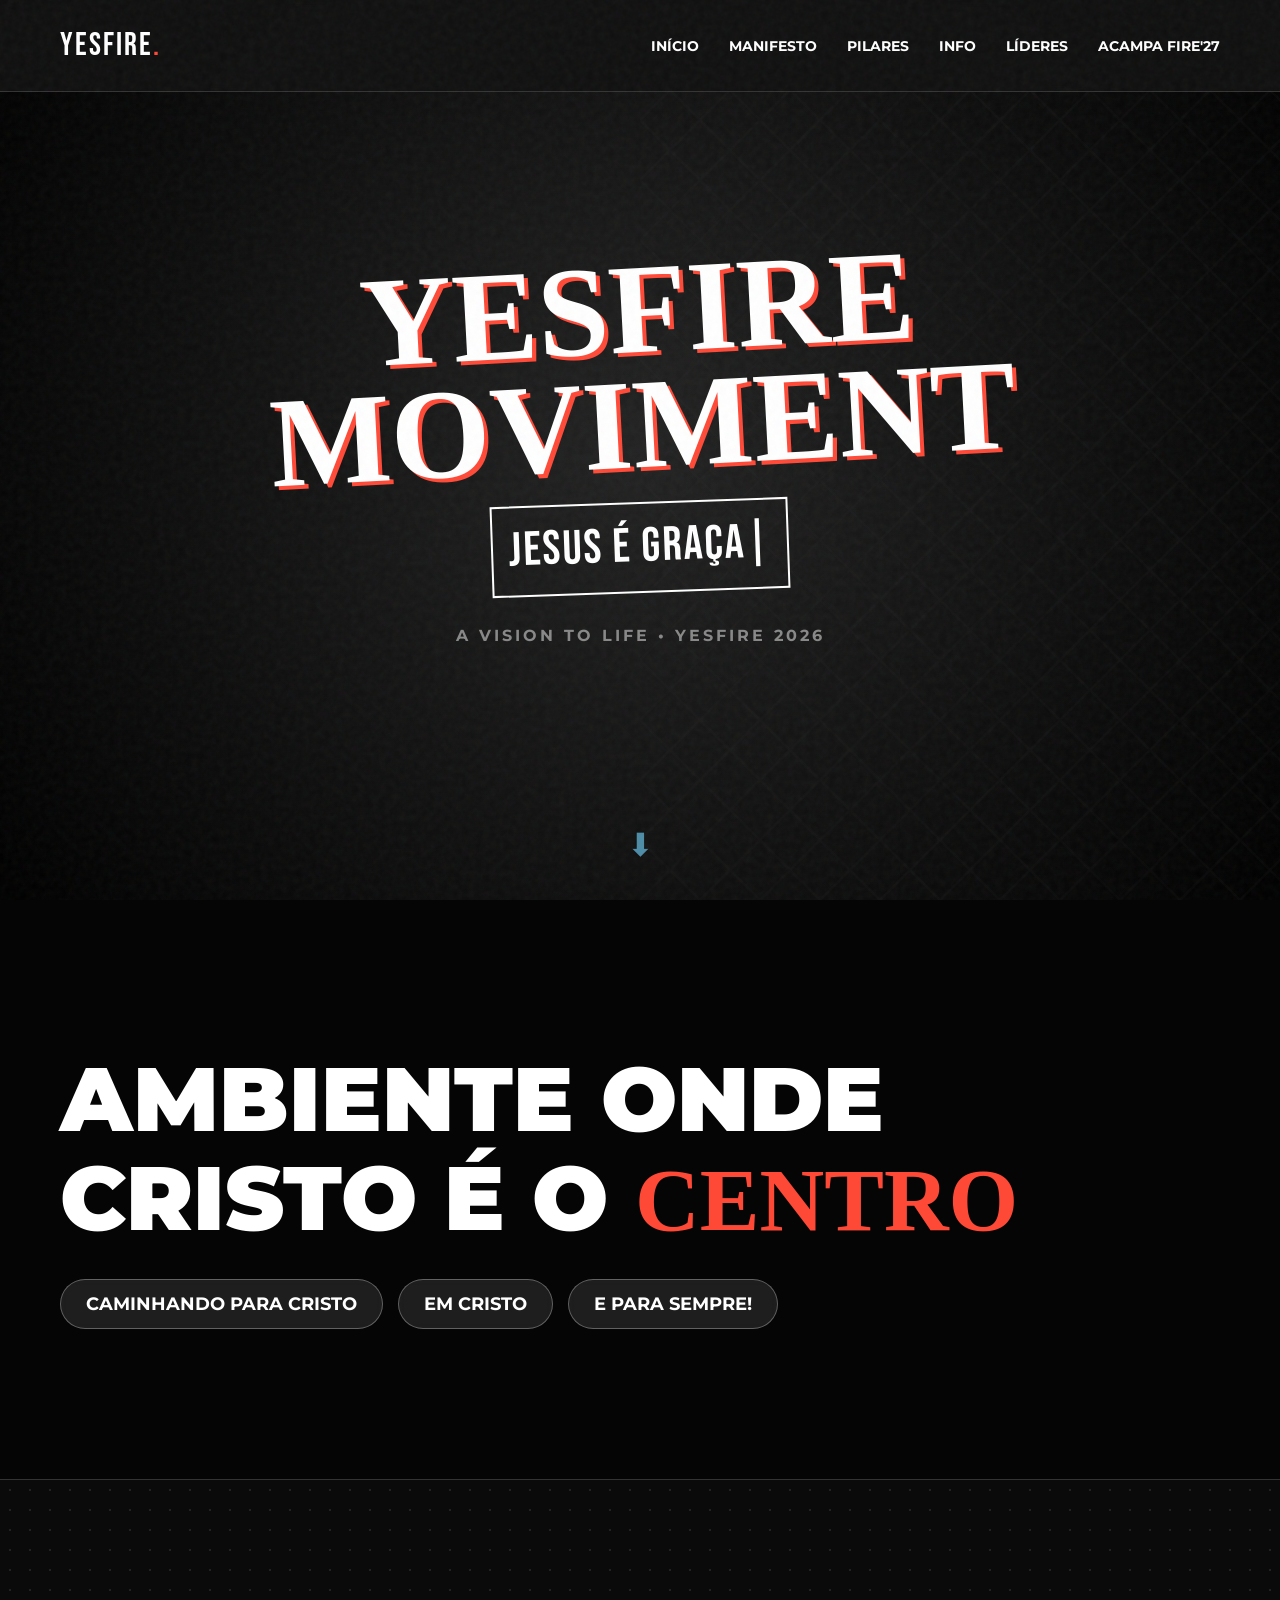
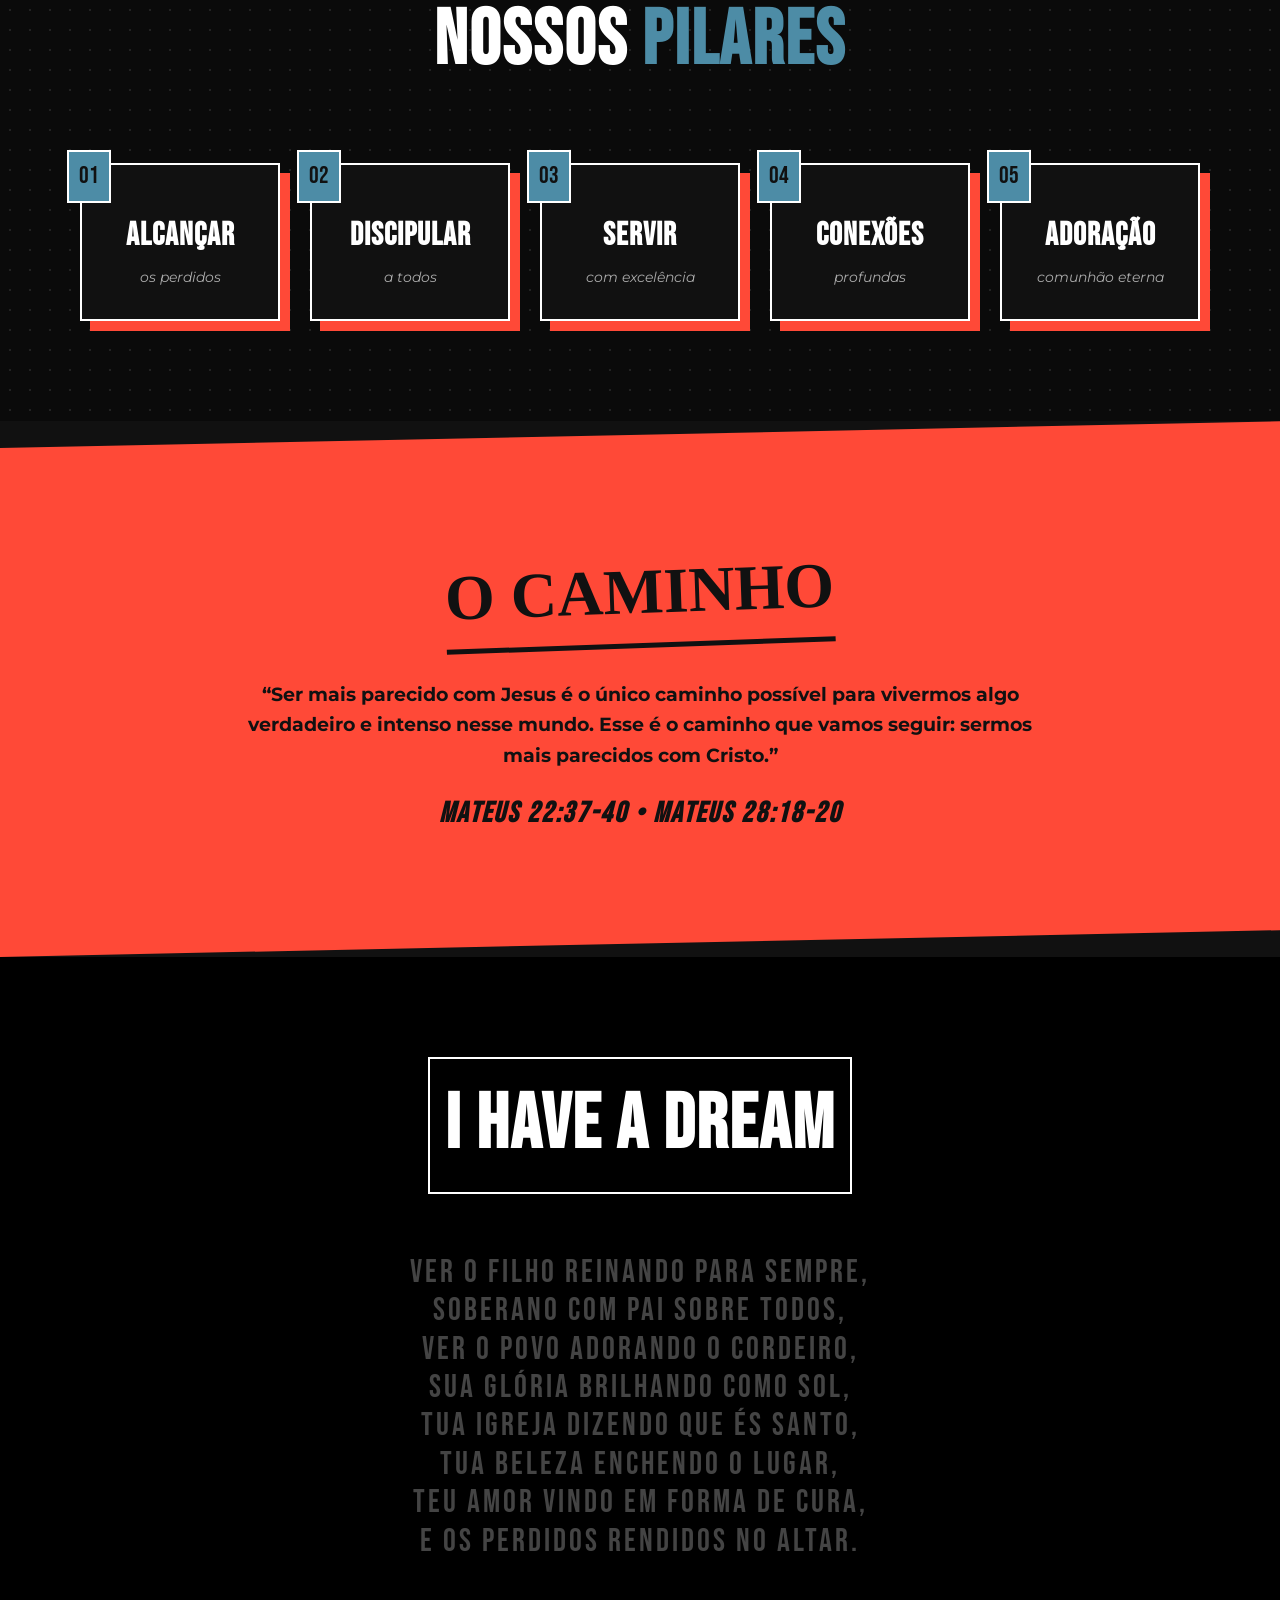
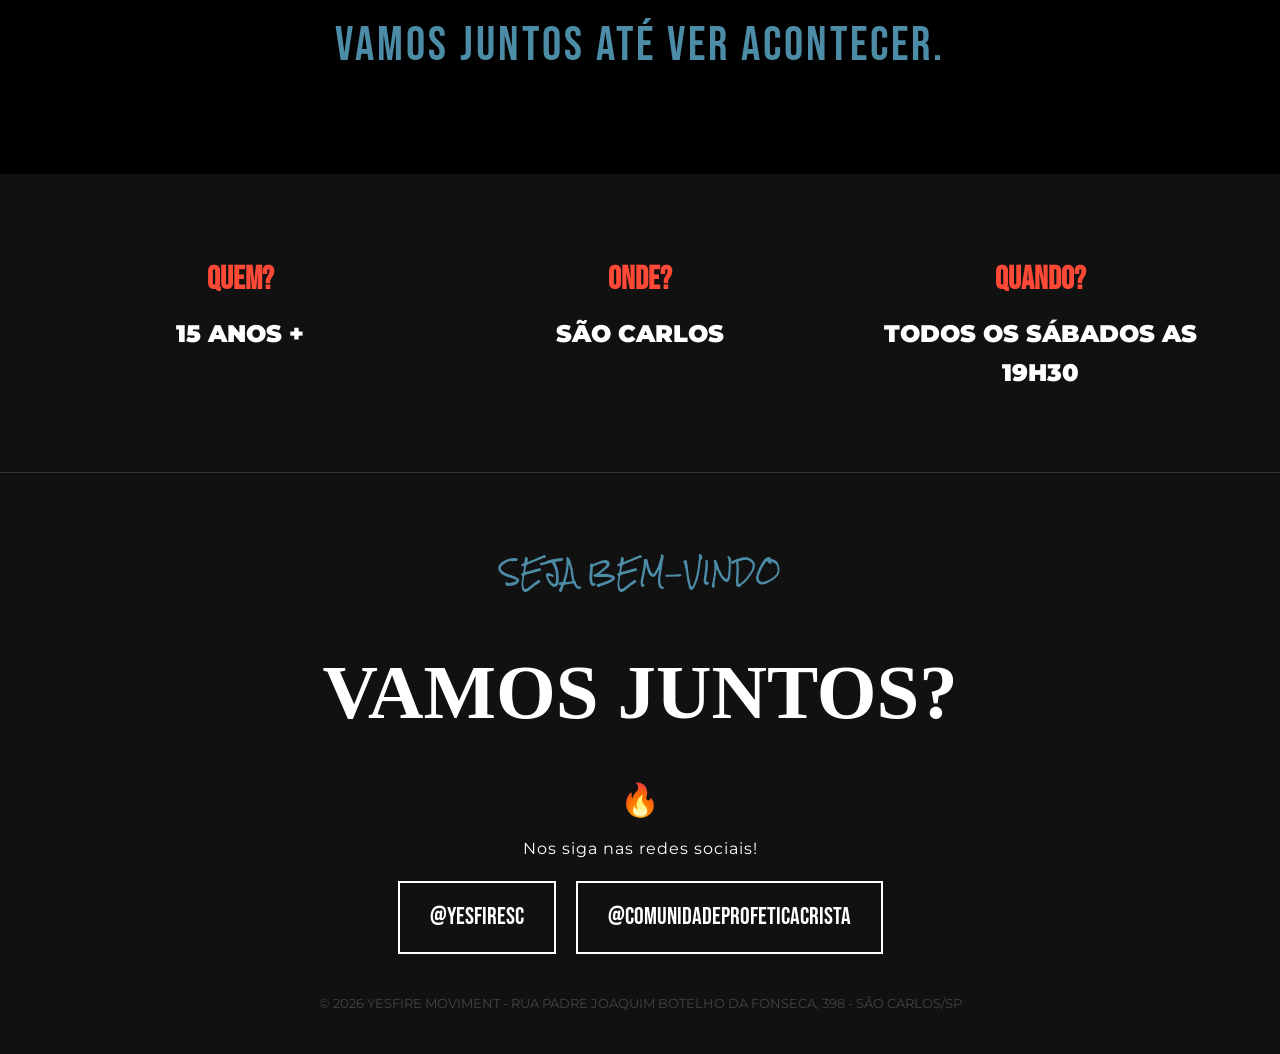
<file: index.html>
<!DOCTYPE html>
<html lang="pt-BR">

<head>
    <meta charset="UTF-8">
    <meta name="viewport" content="width=device-width, initial-scale=1.0">
    <title>YESFIRE MOVIMENT | Jesus é Tudo</title>
    <link rel="stylesheet" href="styles.css">
    <!-- Google Fonts -->
    <link rel="preconnect" href="https://fonts.googleapis.com">
    <link rel="preconnect" href="https://fonts.gstatic.com" crossorigin>
    <link
        href="https://fonts.googleapis.com/css2?family=Bebas+Neue&family=Montserrat:wght@400;700;900&family=Permanent+Marker&family=Rock+Salt&family=Rubik+Wet+Paint&display=swap"
        rel="stylesheet">
    <meta name="description" content="Movimento jovem YESFIRE. Caminhando para Cristo, em Cristo e para sempre!">
</head>

<body>

    <!-- Texture Overlay -->
    <div class="noise-overlay"></div>

    <!-- Header / Nav -->
    <header id="main-header">
        <div class="container header-content">
            <div class="logo">YESFIRE<span class="highlight">.</span></div>
            <nav>
                <ul class="nav-links">
                    <li><a href="index.html#hero">Início</a></li>
                    <li><a href="index.html#manifesto">Manifesto</a></li>
                    <li><a href="index.html#pilares">Pilares</a></li>
                    <li><a href="index.html#info">Info</a></li>
                    <li><a href="lideres.html">Líderes</a></li>
                    <li><a href="#">Acampa FIRE'27</a></li>
                </ul>
                <div class="burger">
                    <div class="line1"></div>
                    <div class="line2"></div>
                    <div class="line3"></div>
                </div>
            </nav>
        </div>
    </header>

    <!-- Mobile Menu -->
    <div class="mobile-menu">
        <ul>
            <li><a href="index.html#hero">Início</a></li>
            <li><a href="index.html#manifesto">Manifesto</a></li>
            <li><a href="index.html#pilares">Pilares</a></li>
            <li><a href="index.html#info">Info</a></li>
            <li><a href="lideres.html">Líderes</a></li>
            <li><a href="#">Acampa FIRE'27</a></li>
        </ul>
    </div>

    <!-- Hero Section -->
    <section id="hero" class="hero-section">
        <div class="hero-bg"></div>
        <div class="container hero-content">
            <h1 class="glitch-text" data-text="YESFIRE MOVIMENT">YESFIRE MOVIMENT</h1>
            <p class="subtitle stencil">
                JESUS É <span class="typewriter-text"></span><span class="cursor">|</span>
            </p>
            <p class="hero-tagline">A VISION TO LIFE <span class="dot">•</span> YESFIRE 2026</p>
            <div class="scroll-indicator">
                <span>⬇</span>
            </div>
        </div>
    </section>

    <!-- Manifesto Section -->
    <section id="manifesto" class="manifesto-section">
        <div class="manifesto-overlay"></div>
        <div class="container manifesto-content central-text">
            <h2 class="big-impact-text fade-in">
                AMBIENTE ONDE <br>
                CRISTO É O <span class="highlight-bg">CENTRO</span>
            </h2>
            <div class="manifesto-subtext fade-in delay-1">
                <span class="pill">Caminhando para Cristo</span>
                <span class="pill">Em Cristo</span>
                <span class="pill">E para sempre!</span>
            </div>
        </div>
    </section>

    <!-- 5 Pillars Section -->
    <section id="pilares" class="pillars-section">
        <div class="container">
            <h2 class="section-title fade-in">NOSSOS <span class="blue-text">PILARES</span></h2>
            <div class="pillars-container">
                <div class="pillar-card fade-in">
                    <span class="pillar-number">01</span>
                    <h3>ALCANÇAR</h3>
                    <p>os perdidos</p>
                </div>
                <div class="pillar-card fade-in">
                    <span class="pillar-number">02</span>
                    <h3>DISCIPULAR</h3>
                    <p>a todos</p>
                </div>
                <div class="pillar-card fade-in">
                    <span class="pillar-number">03</span>
                    <h3>SERVIR</h3>
                    <p>com excelência</p>
                </div>
                <div class="pillar-card fade-in">
                    <span class="pillar-number">04</span>
                    <h3>CONEXÕES</h3>
                    <p>profundas</p>
                </div>
                <div class="pillar-card fade-in">
                    <span class="pillar-number">05</span>
                    <h3>ADORAÇÃO</h3>
                    <p>comunhão eterna</p>
                </div>
            </div>
        </div>
    </section>

    <!-- The Way Section -->
    <section id="caminho" class="way-section">
        <div class="container">
            <div class="way-content fade-in">
                <h2 class="marker-font">O CAMINHO</h2>
                <div class="quote-box">
                    <p>“Ser mais parecido com Jesus é o único caminho possível para vivermos algo verdadeiro e intenso
                        nesse mundo. Esse é o caminho que vamos seguir: sermos mais parecidos com Cristo.”</p>
                    <cite>Mateus 22:37-40 • Mateus 28:18-20</cite>
                </div>
            </div>
        </div>
    </section>

    <!-- Vision / Dream Section -->
    <section id="visao" class="vision-section">
        <div class="container">
            <h2 class="section-title stencil fade-in">I HAVE A DREAM</h2>
            <div class="vision-text fade-in">
                <p>Ver o Filho reinando para sempre,</p>
                <p>soberano com Pai sobre todos,</p>
                <p>ver o povo adorando o Cordeiro,</p>
                <p>sua glória brilhando como sol,</p>
                <p>tua igreja dizendo que és santo,</p>
                <p>tua beleza enchendo o lugar,</p>
                <p>teu amor vindo em forma de cura,</p>
                <p>e os perdidos rendidos no altar.</p>
                <br>
                <p class="highlight-text marker-font">VAMOS JUNTOS ATÉ VER ACONTECER.</p>
            </div>
        </div>
    </section>

    <!-- Info Section -->
    <section id="info" class="info-section">
        <div class="container">
            <div class="info-grid">
                <div class="info-box fade-in">
                    <h3>QUEM?</h3>
                    <p>15 ANOS +</p>
                </div>
                <div class="info-box fade-in">
                    <h3>ONDE?</h3>
                    <p>SÃO CARLOS</p>
                </div>
                <div class="info-box fade-in">
                    <h3>QUANDO?</h3>
                    <p>TODOS OS SÁBADOS AS 19H30</p>
                </div>
            </div>
        </div>
    </section>

    <!-- CTA / Footer -->
    <footer class="main-footer">
        <div class="container">
            <p class="welcome">SEJA BEM-VINDO</p>
            <h2 class="call-to-action">VAMOS JUNTOS?</h2>
            <div class="fire-counter">
                <span id="fire-icon">🔥<p class="subtitle">Nos siga nas redes sociais!</p></span>
            </div>

            <div class="social-links">
                <a href="https://instagram.com/YESFIRESC" target="_blank" class="btn-social">
                    <span>@YESFIRESC</span>
                </a>
                <a href="https://instagram.com/comunidadeprofeticacrista" target="_blank" class="btn-social">
                    <span>@comunidadeprofeticacrista</span>
                </a>
            </div>
            <p class="copyright">&copy; 2026 YESFIRE MOVIMENT - RUA PADRE JOAQUIM BOTELHO DA FONSECA, 398 - SÃO
                CARLOS/SP</p>
        </div>
    </footer>

    <script src="script.js"></script>
</body>

</html>
</file>
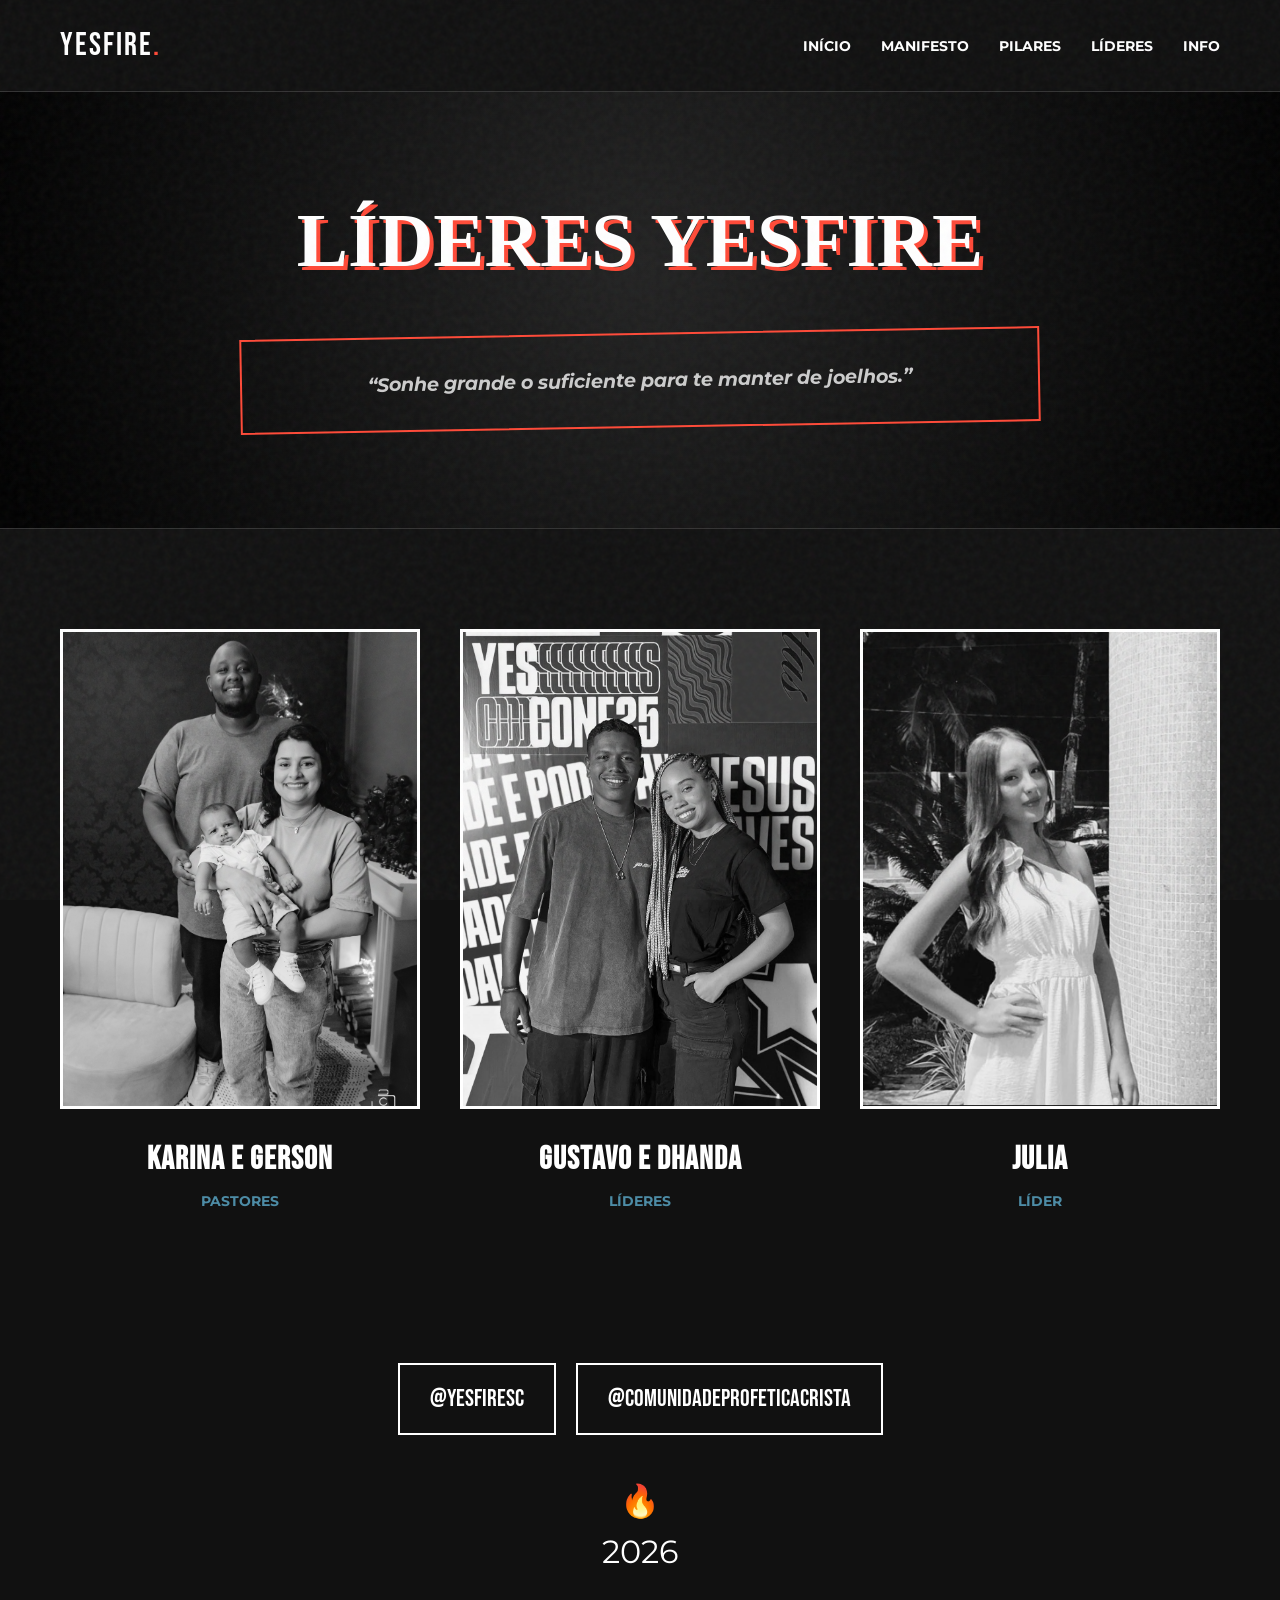
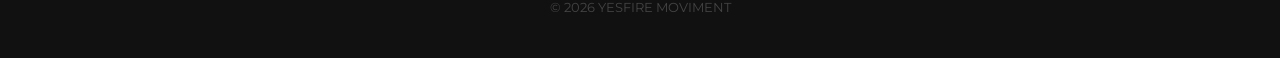
<file: lideres.html>
<!DOCTYPE html>
<html lang="pt-BR">

<head>
    <meta charset="UTF-8">
    <meta name="viewport" content="width=device-width, initial-scale=1.0">
    <title>LÍDERES | YESFIRE MOVIMENT</title>
    <link rel="stylesheet" href="styles.css">
    <!-- Google Fonts -->
    <link rel="preconnect" href="https://fonts.googleapis.com">
    <link rel="preconnect" href="https://fonts.gstatic.com" crossorigin>
    <link
        href="https://fonts.googleapis.com/css2?family=Bebas+Neue&family=Montserrat:wght@400;700;900&family=Permanent+Marker&family=Rock+Salt&family=Rubik+Wet+Paint&display=swap"
        rel="stylesheet">
</head>

<body>

    <!-- Texture Overlay -->
    <div class="noise-overlay"></div>

    <!-- Header / Nav -->
    <header id="main-header">
        <div class="container header-content">
            <div class="logo">YESFIRE<span class="highlight">.</span></div>
            <nav>
                <ul class="nav-links">
                    <li><a href="index.html#hero">Início</a></li>
                    <li><a href="index.html#manifesto">Manifesto</a></li>
                    <li><a href="index.html#pilares">Pilares</a></li>
                    <li><a href="lideres.html" class="active">Líderes</a></li>
                    <li><a href="index.html#info">Info</a></li>
                </ul>
                <div class="burger">
                    <div class="line1"></div>
                    <div class="line2"></div>
                    <div class="line3"></div>
                </div>
            </nav>
        </div>
    </header>

    <!-- Mobile Menu -->
    <div class="mobile-menu">
        <ul>
            <li><a href="index.html#hero">Início</a></li>
            <li><a href="index.html#manifesto">Manifesto</a></li>
            <li><a href="index.html#pilares">Pilares</a></li>
            <li><a href="lideres.html">Líderes</a></li>
            <li><a href="index.html#info">Info</a></li>
        </ul>
    </div>

    <!-- Leaders Header -->
    <section class="leaders-hero">
        <div class="container">
            <h1 class="glitch-text" data-text="LÍDERES YESFIRE">LÍDERES YESFIRE</h1>
            <!-- Quote Box (Leadership Inspiration) -->
            <div class="quote-box">
                <p>“Sonhe grande o suficiente para te manter de joelhos.”</p>
            </div>
        </div>
    </section>

    <!-- Leaders Grid -->
    <section class="leaders-section">
        <div class="container">
            <div class="leaders-grid">

                <!-- Karina e Gerson -->
                <div class="leader-card fade-in">
                    <div class="photo-frame">
                        <img src="assets/lideres/GersonKarina.png" alt="Karina e Gerson" class="bw-photo">
                    </div>
                    <h3>KARINA E GERSON</h3>
                    <p class="role">Pastores</p>
                </div>

                <!-- Gustavo e Dhanda -->
                <div class="leader-card fade-in delay-1">
                    <div class="photo-frame">
                        <img src="assets/lideres/GustavoDhanda.png" alt="Gustavo e Dhanda" class="bw-photo">
                    </div>
                    <h3>GUSTAVO E DHANDA</h3>
                    <p class="role">Líderes</p>
                </div>

                <!-- Julia -->
                <div class="leader-card fade-in delay-2">
                    <div class="photo-frame">
                        <img src="assets/lideres/Julia.png" alt="Júlia" class="bw-photo">
                    </div>
                    <h3>JULIA</h3>
                    <p class="role">Líder</p>
                </div>

            </div>
        </div>
    </section>

    <!-- Clean Footer -->
    <footer class="main-footer clean-footer">
        <div class="container">
            <div class="social-links">
                <a href="https://instagram.com/YESFIRESC" target="_blank" class="btn-social">
                    <span>@YESFIRESC</span>
                </a>
                <a href="https://instagram.com/comunidadeprofeticacrista" target="_blank" class="btn-social">
                    <span>@comunidadeprofeticacrista</span>
                </a>
            </div>

            <div class="fire-counter">
                <span id="fire-icon">🔥</span>
                <span id="year-counter">2026</span>
            </div>

            <p class="copyright">&copy; 2026 YESFIRE MOVIMENT</p>
        </div>
    </footer>

    <script src="script.js"></script>
</body>

</html>
</file>
<file: styles.css>
/* 
 * YESFIRE MOVIMENT - STREET STYLE
 * Colors: Orange #ff4937 | Blue #4d8ca6 | White #fff | Black #000
 */

:root {
    --orange: #ff4937;
    --blue: #4d8ca6;
    --white: #ffffff;
    --black: #111111;
    --gray: #222222;
    --font-street: 'Permanents Marker', cursive;
    /* Fallback if font fails */
    --font-heading: 'Bebas Neue', sans-serif;
    --font-body: 'Montserrat', sans-serif;
    --font-hand: 'Rock Salt', cursive;
}

* {
    margin: 0;
    padding: 0;
    box-sizing: border-box;
}

html {
    scroll-behavior: smooth;
}

body {
    font-family: var(--font-body);
    background-color: var(--black);
    color: var(--white);
    overflow-x: hidden;
    line-height: 1.6;
}

/* --- TEXTURE OVERLAY --- */
.noise-overlay {
    position: fixed;
    top: 0;
    left: 0;
    width: 100%;
    height: 100%;
    pointer-events: none;
    z-index: 9999;
    opacity: 0.05;
    background-image: url("data:image/svg+xml,%3Csvg viewBox='0 0 200 200' xmlns='http://www.w3.org/2000/svg'%3E%3Cfilter id='noiseFilter'%3E%3CfeTurbulence type='fractalNoise' baseFrequency='0.65' numOctaves='3' stitchTiles='stitch'/%3E%3C/filter%3E%3Crect width='100%25' height='100%25' filter='url(%23noiseFilter)'/%3E%3C/svg%3E");
}

/* --- TYPOGRAPHY --- */
h1,
h2,
h3 {
    text-transform: uppercase;
}

.stencil {
    font-family: 'Bebas Neue';
    letter-spacing: 2px;
    border: 2px solid var(--white);
    padding: 5px 15px;
    display: inline-block;
    transform: rotate(-2deg);
}

.marker-font {
    font-family: 'Permanent Marker', cursive;
}

.orange-text {
    color: var(--orange);
}

.blue-text {
    color: var(--blue);
}

/* --- HEADER --- */
#main-header {
    position: fixed;
    top: 0;
    width: 100%;
    z-index: 1000;
    background: rgba(17, 17, 17, 0.95);
    backdrop-filter: blur(5px);
    border-bottom: 1px solid #333;
    padding: 15px 0;
    transition: all 0.3s ease;
}

.header-content {
    display: flex;
    justify-content: space-between;
    align-items: center;
}

.logo {
    font-family: 'Bebas Neue';
    font-size: 2rem;
    letter-spacing: 2px;
}

.logo .highlight {
    color: var(--orange);
}

.nav-links {
    display: flex;
    list-style: none;
    gap: 30px;
}

.nav-links a {
    color: var(--white);
    text-decoration: none;
    font-weight: 700;
    text-transform: uppercase;
    font-size: 0.9rem;
    transition: color 0.3s;
}

.nav-links a:hover {
    color: var(--orange);
    text-shadow: 0 0 10px rgba(255, 73, 55, 0.5);
}

.burger {
    display: none;
    cursor: pointer;
}

.burger div {
    width: 25px;
    height: 3px;
    background-color: var(--white);
    margin: 5px;
    transition: all 0.3s ease;
}

.mobile-menu {
    display: none;
}

/* --- HERO SECTION --- */
.hero-section {
    height: 100vh;
    display: flex;
    align-items: center;
    justify-content: center;
    text-align: center;
    position: relative;
    overflow: hidden;
}

.hero-bg {
    position: absolute;
    top: 0;
    left: 0;
    width: 100%;
    height: 100%;
    background: radial-gradient(circle at center, #222 0%, #000 100%);
    z-index: -1;
}

.hero-bg::after {
    content: '';
    position: absolute;
    width: 100%;
    height: 100%;
    background:
        linear-gradient(45deg, transparent 48%, #333 49%, #333 51%, transparent 52%),
        linear-gradient(-45deg, transparent 48%, #333 49%, #333 51%, transparent 52%);
    background-size: 60px 60px;
    opacity: 0.1;
}

.hero-content h1 {
    font-family: 'Permanent Marker', cursive;
    font-size: clamp(3rem, 10vw, 8rem);
    line-height: 0.9;
    margin-bottom: 20px;
    text-shadow: 4px 4px 0px var(--orange);
    transform: rotate(-3deg);
}

.hero-content .subtitle {
    font-size: clamp(1.5rem, 4vw, 3rem);
    margin-bottom: 30px;
}

.hero-tagline {
    font-family: 'Montserrat', sans-serif;
    font-weight: 700;
    letter-spacing: 3px;
    color: #888;
}

.scroll-indicator {
    position: absolute;
    bottom: 30px;
    left: 50%;
    transform: translateX(-50%);
    animation: bounce 2s infinite;
    font-size: 2rem;
    color: var(--blue);
}

@keyframes bounce {

    0%,
    20%,
    50%,
    80%,
    100% {
        transform: translateX(-50%) translateY(0);
    }

    40% {
        transform: translateX(-50%) translateY(-10px);
    }

    60% {
        transform: translateX(-50%) translateY(-5px);
    }
}

/* --- MANIFESTO SECTION --- */
.manifesto-section {
    padding: 100px 0;
    background: var(--black);
    border-bottom: 1px solid #333;
}

.container {
    max-width: 1200px;
    margin: 0 auto;
    padding: 0 20px;
}

/* --- MANIFESTO SECTION (Onda Dura Style) --- */
.manifesto-section {
    position: relative;
    padding: 150px 0;
    /* Image: Person tying shoes / Walking theme */
    background-image: url('https://images.unsplash.com/photo-1508609349937-5ec4ae374ebf?q=80&w=2070&auto=format&fit=crop');
    background-size: cover;
    background-position: center bottom;
    background-attachment: fixed;
    border-bottom: 1px solid #333;
    display: flex;
    align-items: center;
}

.manifesto-overlay {
    position: absolute;
    top: 0;
    left: 0;
    width: 100%;
    height: 100%;
    background: rgba(0, 0, 0, 0.7);
    /* Dark overlay */
    z-index: 1;
}

.manifesto-content {
    position: relative;
    z-index: 2;
    text-align: left;
    /* Aligned left like the reference */
    width: 100%;
}

.big-impact-text {
    font-family: 'Montserrat', sans-serif;
    font-weight: 900;
    font-size: clamp(3rem, 7vw, 6rem);
    line-height: 1.1;
    color: var(--white);
    margin-bottom: 30px;
    text-transform: none;
    /* Reference uses normal case/sentence case structure, but let's keep it powerful */
}

.big-impact-text .highlight-bg {
    color: var(--orange);
    font-family: 'Permanent Marker', cursive;
    /* Keeping the street touch */
}

.manifesto-subtext {
    display: flex;
    gap: 15px;
    flex-wrap: wrap;
}

.pill {
    background: rgba(255, 255, 255, 0.1);
    backdrop-filter: blur(5px);
    border: 1px solid rgba(255, 255, 255, 0.3);
    padding: 10px 25px;
    border-radius: 50px;
    font-family: 'Montserrat', sans-serif;
    font-weight: 700;
    font-size: 1.1rem;
    color: var(--white);
    text-transform: uppercase;
    transition: all 0.3s;
}

.pill:hover {
    background: var(--blue);
    border-color: var(--blue);
    transform: translateY(-5px);
}

/* --- PILLARS SECTION --- */
/* Restoring Shared .section-title styles */
.section-title {
    font-family: 'Bebas Neue';
    font-size: clamp(3rem, 6vw, 5rem);
    text-align: center;
    margin-bottom: 60px;
    /* Crucial spacing to prevent overlap */
    letter-spacing: 2px;
}

.pillars-section {
    padding: 100px 0;
    background-color: #0a0a0a;
    background-image: radial-gradient(#222 10%, transparent 10%);
    background-size: 20px 20px;
}

.pillars-container {
    display: flex;
    flex-wrap: wrap;
    justify-content: center;
    gap: 30px;
}

.pillar-card {
    background: var(--black);
    border: 2px solid var(--white);
    padding: 30px;
    width: 200px;
    text-align: center;
    position: relative;
    box-shadow: 10px 10px 0px var(--orange);
    transition: all 0.3s;
}

.pillar-card:hover {
    transform: translate(-5px, -5px);
    box-shadow: 15px 15px 0px var(--orange);
}

.pillar-number {
    position: absolute;
    top: -15px;
    left: -15px;
    background: var(--blue);
    color: var(--black);
    font-family: 'Bebas Neue';
    font-size: 1.5rem;
    padding: 5px 10px;
    border: 2px solid var(--white);
}

.pillar-card h3 {
    font-family: 'Bebas Neue';
    font-size: 2rem;
    margin: 15px 0 5px;
    letter-spacing: 1px;
}

.pillar-card p {
    font-size: 0.9rem;
    color: #aaa;
    font-style: italic;
}

/* --- THE WAY SECTION --- */
.way-section {
    padding: 120px 0;
    background: var(--orange);
    color: var(--black);
    text-align: center;
    clip-path: polygon(0 5%, 100% 0, 100% 95%, 0 100%);
}

.way-content h2 {
    font-size: clamp(2.5rem, 5vw, 4rem);
    margin-bottom: 30px;
    transform: rotate(-2deg);
    display: inline-block;
    border-bottom: 5px solid var(--black);
}

.quote-box {
    max-width: 800px;
    margin: 0 auto;
    font-weight: 700;
    font-size: 1.2rem;
}

.quote-box cite {
    display: block;
    margin-top: 20px;
    font-family: 'Bebas Neue';
    letter-spacing: 2px;
    font-size: 1.8rem;
    /* Increased size */
    color: var(--black);
}

/* --- VISION SECTION --- */
.vision-section {
    padding: 100px 0;
    text-align: center;
    background: #000;
}

.vision-text p {
    font-size: clamp(1.2rem, 3vw, 2rem);
    font-family: 'Bebas Neue';
    letter-spacing: 3px;
    color: #444;
    transition: color 0.5s;
    line-height: 1.2;
}

.vision-text p:hover {
    color: var(--white);
    text-shadow: 0 0 10px rgba(255, 255, 255, 0.5);
}

.highlight-text {
    color: var(--blue) !important;
    font-size: clamp(2rem, 4vw, 3rem) !important;
    margin-top: 30px;
}

/* --- INFO SECTION --- */
.info-section {
    padding: 80px 0;
    background: #111;
}

.info-grid {
    display: grid;
    grid-template-columns: repeat(auto-fit, minmax(250px, 1fr));
    gap: 40px;
    text-align: center;
}

.info-box h3 {
    color: var(--orange);
    font-family: 'Bebas Neue';
    font-size: 2rem;
    margin-bottom: 10px;
}

.info-box p {
    font-family: 'Montserrat';
    font-weight: 900;
    font-size: 1.5rem;
    text-transform: uppercase;
}

/* --- FOOTER --- */
.main-footer {
    padding: 80px 0 40px;
    background: var(--black);
    text-align: center;
    border-top: 1px solid #333;
}

.call-to-action {
    font-family: 'Permanent Marker';
    font-size: clamp(3rem, 6vw, 6rem);
    color: var(--white);
    margin-bottom: 10px;
}

.welcome {
    font-family: 'Rock Salt', cursive;
    color: var(--blue);
    font-size: 1.5rem;
    margin-bottom: 40px;
}

.social-links {
    display: flex;
    justify-content: center;
    gap: 20px;
    flex-wrap: wrap;
    margin-bottom: 40px;
}

.btn-social {
    padding: 15px 30px;
    border: 2px solid var(--white);
    color: var(--white);
    text-decoration: none;
    font-family: 'Bebas Neue';
    font-size: 1.5rem;
    transition: all 0.3s;
}

.btn-social:hover {
    background: var(--white);
    color: var(--black);
}

.btn-text {
    font-family: 'Montserrat';
    color: #888;
    text-decoration: none;
    padding: 15px 10px;
    align-self: center;
}

.btn-text:hover {
    color: var(--white);
}

.fire-counter {
    margin: 20px 0;
    font-size: 2rem;
    /* Reduced from 3rem */
}

.fire-counter .subtitle {
    font-family: 'Montserrat';
    font-size: 1rem;
    /* Smaller subtitle */
    color: var(--white);
    margin-top: 10px;
    letter-spacing: 1px;
    font-weight: 400;
}

#fire-icon {
    animation: flicker 2s infinite;
    display: block;
    /* Changed to block to stack properly */
}

@keyframes flicker {
    0% {
        opacity: 1;
        text-shadow: 0 0 10px orange;
    }

    50% {
        opacity: 0.7;
        text-shadow: 0 0 20px red;
    }

    100% {
        opacity: 1;
        text-shadow: 0 0 10px orange;
    }
}

.copyright {
    color: #444;
    font-size: 0.8rem;
}

/* --- RESPONSIVE --- */
@media (max-width: 768px) {
    .nav-links {
        display: none;
    }

    .burger {
        display: block;
    }

    .mobile-menu {
        position: fixed;
        top: 60px;
        right: -100%;
        width: 100%;
        height: calc(100vh - 60px);
        background: var(--black);
        display: flex;
        flex-direction: column;
        justify-content: center;
        align-items: center;
        transition: right 0.3s ease-in-out;
        z-index: 999;
    }

    .mobile-menu.active {
        right: 0;
    }

    .mobile-menu ul {
        list-style: none;
        text-align: center;
    }

    .mobile-menu ul li {
        margin: 20px 0;
    }

    .mobile-menu a {
        color: var(--white);
        text-decoration: none;
        font-size: 2rem;
        font-family: 'Bebas Neue';
    }
}

/* --- ANIMATIONS CLASSES --- */
.fade-in {
    opacity: 0;
    transform: translateY(30px);
    transition: opacity 0.6s ease-out, transform 0.6s ease-out;
}

.fade-in.visible {
    opacity: 1;
    transform: translateY(0);
}

.delay-1 {
    transition-delay: 0.2s;
}

.delay-2 {
    transition-delay: 0.4s;
}

.delay-3 {
    transition-delay: 0.6s;
}

/* --- LEADERS PAGE --- */
.leaders-hero {
    padding: 180px 0 100px;
    /* More padding top for fixed header */
    text-align: center;
    background: radial-gradient(circle at center, #222 0%, #000 100%);
    border-bottom: 1px solid #333;
}

.leaders-hero h1 {
    font-family: 'Permanent Marker', cursive;
    /* Keeping style */
    font-size: clamp(3rem, 6vw, 6rem);
    margin-bottom: 30px;
    text-shadow: 4px 4px 0px var(--orange);
}

.leaders-hero .quote-box {
    background: transparent;
    border: 2px solid var(--orange);
    padding: 30px;
    max-width: 800px;
    margin: 0 auto;
    font-style: italic;
    color: #ccc;
    transform: rotate(-1deg);
}

.leaders-section {
    padding: 100px 0;
    min-height: 60vh;
    background: #111;
}

.leaders-grid {
    display: grid;
    grid-template-columns: repeat(3, 1fr);
    /* 3 Columns Desktop strict */
    gap: 40px;
    text-align: center;
}

.leader-card {
    background: transparent;
    padding: 0;
    border: none;
    transition: transform 0.3s;
}

.photo-frame {
    width: 100%;
    aspect-ratio: 3 / 4;
    /* Portrait ratio for people */
    overflow: hidden;
    margin-bottom: 25px;
    border: 3px solid var(--white);
    position: relative;
    background: #222;
}

.bw-photo {
    width: 100%;
    height: 100%;
    object-fit: cover;
    filter: grayscale(100%);
    transition: all 0.5s ease;
}

/* Hover Effects */
.leader-card:hover .bw-photo {
    filter: grayscale(0%);
    /* Remove B&W */
    transform: scale(1.1);
}

.leader-card:hover .photo-frame {
    border-color: var(--orange);
    box-shadow: 0 0 20px rgba(255, 73, 55, 0.3);
}

.leader-card h3 {
    font-family: 'Bebas Neue';
    font-size: 2rem;
    color: var(--white);
    margin-bottom: 5px;
    letter-spacing: 1px;
}

.leader-card .role {
    font-family: 'Montserrat';
    color: var(--blue);
    font-weight: 700;
    text-transform: uppercase;
    font-size: 0.9rem;
}

/* --- CLEAN FOOTER (NO LINES) --- */
.clean-footer {
    border-top: none !important;
    background: var(--black);
    padding-top: 50px;
}

/* --- RESPONSIVE --- */
@media (max-width: 900px) {
    .leaders-grid {
        grid-template-columns: repeat(2, 1fr);
    }
}

@media (max-width: 768px) {
    .nav-links {
        display: none;
    }

    .burger {
        display: block;
    }

    .mobile-menu {
        position: fixed;
        top: 60px;
        right: -100%;
        width: 100%;
        height: calc(100vh - 60px);
        background: var(--black);
        display: flex;
        flex-direction: column;
        justify-content: center;
        align-items: center;
        transition: right 0.3s ease-in-out;
        z-index: 999;
    }

    .mobile-menu.active {
        right: 0;
    }

    .mobile-menu ul {
        list-style: none;
        text-align: center;
    }

    .mobile-menu ul li {
        margin: 20px 0;
    }

    .mobile-menu a {
        color: var(--white);
        text-decoration: none;
        font-size: 2rem;
        font-family: 'Bebas Neue';
    }

    /* Leaders Mobile */
    .leaders-grid {
        grid-template-columns: 1fr;
        /* 1 Column Mobile */
        gap: 60px;
    }
}
</file>
